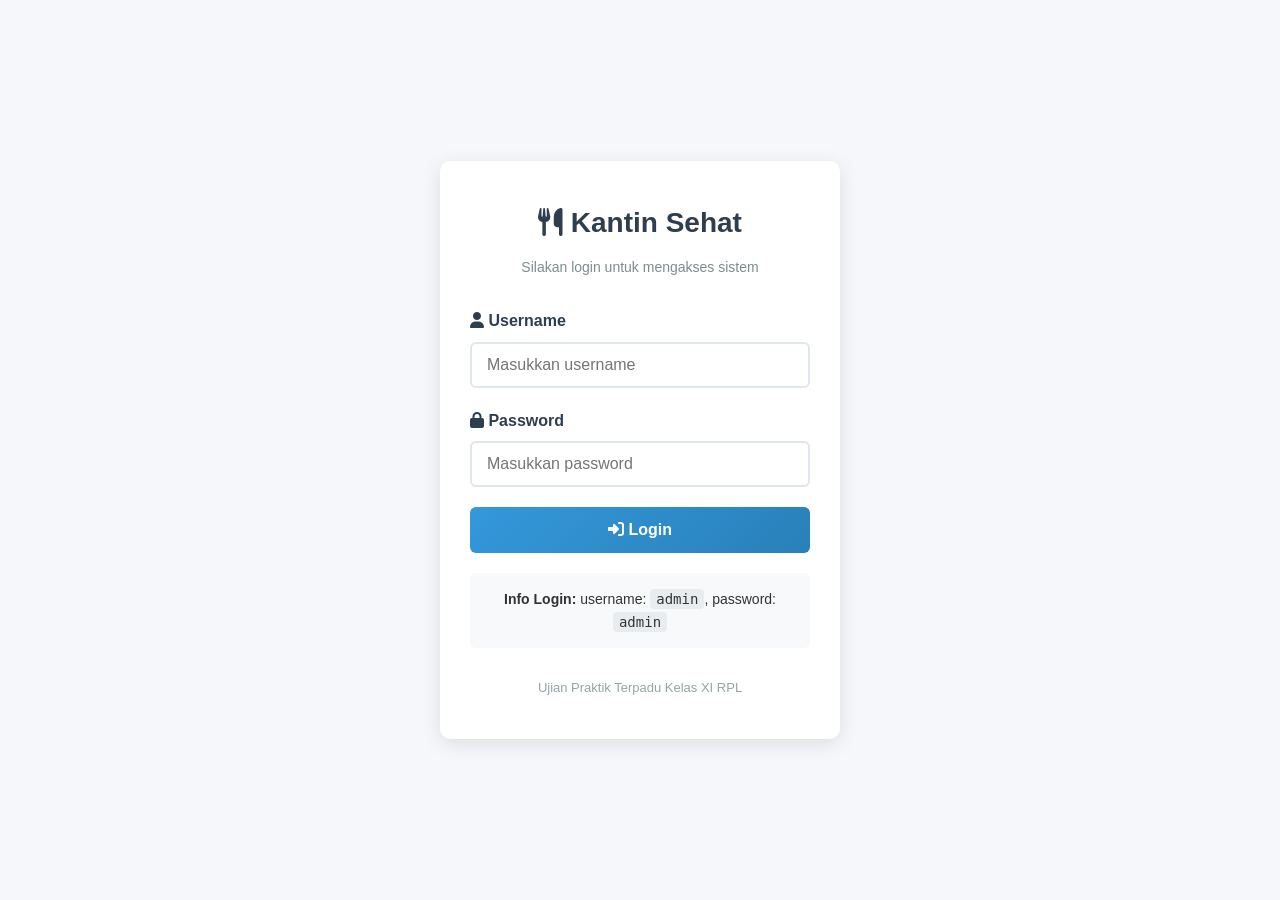
<file: kantin_reysal/index.html>
<!DOCTYPE html>
<html lang="id">
<head>
    <meta charset="UTF-8">
    <meta name="viewport" content="width=device-width, initial-scale=1.0">
    <title>Kantin Sehat - Login</title>
    <link rel="stylesheet" href="style.css">
    <link rel="stylesheet" href="https://cdnjs.cloudflare.com/ajax/libs/font-awesome/6.4.0/css/all.min.css">
</head>
<body>
    <div class="container">
        <div class="login-container">
            <div class="header">
                <h1><i class="fas fa-utensils"></i> Kantin Sehat</h1>
                <p>Silakan login untuk mengakses sistem</p>
            </div>
            
            <form id="loginForm">
                <div class="form-group">
                    <label for="username"><i class="fas fa-user"></i> Username</label>
                    <input type="text" id="username" name="username" placeholder="Masukkan username" required>
                </div>
                
                <div class="form-group">
                    <label for="password"><i class="fas fa-lock"></i> Password</label>
                    <input type="password" id="password" name="password" placeholder="Masukkan password" required>
                </div>
                
                <div class="form-group">
                    <button type="submit" class="btn-login">
                        <i class="fas fa-sign-in-alt"></i> Login
                    </button>
                </div>
                
                <div class="login-info">
                    <p><strong>Info Login:</strong> username: <code>admin</code>, password: <code>admin</code></p>
                </div>
            </form>
            
            <div class="footer">
                <p>Ujian Praktik Terpadu Kelas XI RPL</p>
            </div>
        </div>
    </div>
    
    <script src="script.js"></script>
</body>
</html>
</file>
<file: kantin_reysal/style.css>
/* Reset dan base styles */
* {
    margin: 0;
    padding: 0;
    box-sizing: border-box;
}

body {
    font-family: 'Segoe UI', Tahoma, Geneva, Verdana, sans-serif;
    line-height: 1.6;
    color: #333;
    background-color: #f5f7fa;
}

.container {
    min-height: 100vh;
    display: flex;
    flex-direction: column;
}

/* Login Page Styles */
.login-container {
    max-width: 400px;
    margin: auto;
    padding: 40px 30px;
    background: white;
    border-radius: 10px;
    box-shadow: 0 5px 20px rgba(0, 0, 0, 0.1);
}

.login-container .header {
    text-align: center;
    margin-bottom: 30px;
}

.login-container .header h1 {
    color: #2c3e50;
    margin-bottom: 10px;
    font-size: 28px;
}

.login-container .header p {
    color: #7f8c8d;
    font-size: 14px;
}

.form-group {
    margin-bottom: 20px;
}

.form-group label {
    display: block;
    margin-bottom: 8px;
    color: #2c3e50;
    font-weight: 600;
}

.form-group input {
    width: 100%;
    padding: 12px 15px;
    border: 2px solid #e0e6ed;
    border-radius: 6px;
    font-size: 16px;
    transition: border-color 0.3s;
}

.form-group input:focus {
    outline: none;
    border-color: #3498db;
}

.btn-login {
    width: 100%;
    padding: 14px;
    background: linear-gradient(135deg, #3498db, #2980b9);
    color: white;
    border: none;
    border-radius: 6px;
    font-size: 16px;
    font-weight: 600;
    cursor: pointer;
    transition: all 0.3s;
}

.btn-login:hover {
    background: linear-gradient(135deg, #2980b9, #3498db);
    transform: translateY(-2px);
    box-shadow: 0 4px 10px rgba(52, 152, 219, 0.3);
}

.login-info {
    margin-top: 20px;
    padding: 15px;
    background-color: #f8f9fa;
    border-radius: 6px;
    font-size: 14px;
    text-align: center;
}

.login-info code {
    background-color: #e9ecef;
    padding: 2px 6px;
    border-radius: 4px;
    font-family: monospace;
}

.footer {
    text-align: center;
    margin-top: 30px;
    color: #95a5a6;
    font-size: 13px;
}

/* Main App Styles */
header {
    background: linear-gradient(135deg, #2c3e50, #34495e);
    color: white;
    padding: 20px;
    display: flex;
    justify-content: space-between;
    align-items: center;
    box-shadow: 0 2px 10px rgba(0, 0, 0, 0.1);
}

header h1 {
    font-size: 24px;
}

nav {
    display: flex;
    gap: 20px;
}

nav a {
    color: white;
    text-decoration: none;
    padding: 8px 16px;
    border-radius: 4px;
    transition: background-color 0.3s;
    display: flex;
    align-items: center;
    gap: 8px;
}

nav a:hover {
    background-color: rgba(255, 255, 255, 0.1);
}

nav a.nav-active {
    background-color: #3498db;
}

.content {
    flex: 1;
    padding: 30px;
    max-width: 1200px;
    margin: 0 auto;
    width: 100%;
}

.page-header {
    margin-bottom: 30px;
    text-align: center;
}

.page-header h2 {
    color: #2c3e50;
    margin-bottom: 10px;
}

.page-header p {
    color: #7f8c8d;
}

/* Products Grid */
.products-grid {
    display: grid;
    grid-template-columns: repeat(auto-fill, minmax(250px, 1fr));
    gap: 20px;
    margin-bottom: 30px;
}

.product-card {
    background: white;
    border-radius: 10px;
    padding: 20px;
    box-shadow: 0 3px 10px rgba(0, 0, 0, 0.1);
    transition: transform 0.3s, box-shadow 0.3s;
    border: 1px solid #e0e6ed;
}

.product-card:hover {
    transform: translateY(-5px);
    box-shadow: 0 5px 15px rgba(0, 0, 0, 0.15);
}

.product-header {
    display: flex;
    justify-content: space-between;
    align-items: center;
    margin-bottom: 15px;
}

.product-name {
    font-size: 18px;
    font-weight: 600;
    color: #2c3e50;
}

.product-type {
    padding: 4px 10px;
    border-radius: 20px;
    font-size: 12px;
    font-weight: 600;
}

.product-type.minuman {
    background-color: #e3f2fd;
    color: #1976d2;
}

.product-type.makanan {
    background-color: #f3e5f5;
    color: #7b1fa2;
}

.product-type.snack {
    background-color: #fff3e0;
    color: #f57c00;
}

.product-price {
    font-size: 22px;
    font-weight: 700;
    color: #27ae60;
    margin: 10px 0;
}

.product-details {
    color: #7f8c8d;
    font-size: 14px;
    margin-bottom: 20px;
}

.btn-select {
    width: 100%;
    padding: 10px;
    background-color: #3498db;
    color: white;
    border: none;
    border-radius: 6px;
    font-weight: 600;
    cursor: pointer;
    transition: background-color 0.3s;
    display: flex;
    align-items: center;
    justify-content: center;
    gap: 8px;
}

.btn-select:hover {
    background-color: #2980b9;
}

.btn-select.selected {
    background-color: #27ae60;
}

.btn-select.selected:hover {
    background-color: #219653;
}

/* Selected Products */
.selected-products {
    background: white;
    border-radius: 10px;
    padding: 25px;
    box-shadow: 0 3px 10px rgba(0, 0, 0, 0.1);
    margin-top: 20px;
}

.selected-products h3 {
    color: #2c3e50;
    margin-bottom: 20px;
    padding-bottom: 10px;
    border-bottom: 2px solid #f0f2f5;
}

.selected-item {
    display: flex;
    justify-content: space-between;
    align-items: center;
    padding: 12px;
    background-color: #f8f9fa;
    border-radius: 6px;
    margin-bottom: 10px;
}

.selected-item:last-child {
    margin-bottom: 0;
}

.selected-item-info h4 {
    color: #2c3e50;
    margin-bottom: 5px;
}

.selected-item-info p {
    color: #7f8c8d;
    font-size: 14px;
}

.selected-item-actions {
    display: flex;
    align-items: center;
    gap: 10px;
}

.quantity-control {
    display: flex;
    align-items: center;
    gap: 8px;
}

.quantity-btn {
    width: 30px;
    height: 30px;
    border-radius: 50%;
    border: 1px solid #ddd;
    background: white;
    cursor: pointer;
    display: flex;
    align-items: center;
    justify-content: center;
}

.quantity-btn:hover {
    background-color: #f0f0f0;
}

.quantity-display {
    min-width: 40px;
    text-align: center;
    font-weight: 600;
}

.btn-remove {
    background-color: #e74c3c;
    color: white;
    border: none;
    border-radius: 4px;
    padding: 5px 10px;
    cursor: pointer;
    font-size: 12px;
    display: flex;
    align-items: center;
    gap: 5px;
}

.btn-remove:hover {
    background-color: #c0392b;
}

.empty-message {
    text-align: center;
    color: #95a5a6;
    font-style: italic;
    padding: 20px;
}

.actions {
    display: flex;
    justify-content: flex-end;
    gap: 15px;
    margin-top: 20px;
}

.btn-primary, .btn-secondary, .btn-success {
    padding: 12px 24px;
    border: none;
    border-radius: 6px;
    font-weight: 600;
    cursor: pointer;
    transition: all 0.3s;
    display: flex;
    align-items: center;
    gap: 8px;
}

.btn-primary {
    background-color: #3498db;
    color: white;
}

.btn-primary:hover {
    background-color: #2980b9;
    transform: translateY(-2px);
}

.btn-secondary {
    background-color: #95a5a6;
    color: white;
}

.btn-secondary:hover {
    background-color: #7f8c8d;
}

.btn-success {
    background-color: #27ae60;
    color: white;
}

.btn-success:hover {
    background-color: #219653;
}

/* Transaction Page */
.transaction-form {
    display: grid;
    grid-template-columns: 1fr 1fr;
    gap: 30px;
}

.transaction-info {
    grid-column: 1 / -1;
}

.info-card {
    background: white;
    border-radius: 10px;
    padding: 20px;
    box-shadow: 0 3px 10px rgba(0, 0, 0, 0.1);
}

.info-card h3 {
    color: #2c3e50;
    margin-bottom: 15px;
    padding-bottom: 10px;
    border-bottom: 1px solid #f0f2f5;
}

.info-card p {
    margin-bottom: 8px;
    color: #34495e;
}

.cart-items {
    grid-column: 1;
}

.cart-items, .transaction-summary {
    background: white;
    border-radius: 10px;
    padding: 25px;
    box-shadow: 0 3px 10px rgba(0, 0, 0, 0.1);
}

.cart-item {
    display: grid;
    grid-template-columns: 2fr 1fr 1fr auto;
    gap: 15px;
    align-items: center;
    padding: 15px;
    border-bottom: 1px solid #f0f2f5;
}

.cart-item:last-child {
    border-bottom: none;
}

.cart-item-name h4 {
    color: #2c3e50;
    margin-bottom: 5px;
}

.cart-item-name p {
    color: #7f8c8d;
    font-size: 14px;
}

.cart-item-qty input {
    width: 70px;
    padding: 8px;
    border: 1px solid #ddd;
    border-radius: 4px;
    text-align: center;
}

.cart-item-price {
    font-weight: 600;
    color: #27ae60;
}

.cart-item-total {
    font-weight: 700;
    color: #2c3e50;
}

.transaction-summary {
    grid-column: 2;
}

.summary-details {
    margin: 20px 0;
}

.summary-row {
    display: flex;
    justify-content: space-between;
    padding: 12px 0;
    border-bottom: 1px solid #f0f2f5;
}

.summary-row.total {
    border-top: 2px solid #34495e;
    border-bottom: none;
    font-size: 18px;
    margin-top: 10px;
}

.payment-method {
    margin: 25px 0;
}

.payment-method h4 {
    margin-bottom: 15px;
    color: #2c3e50;
}

.payment-options {
    display: flex;
    flex-direction: column;
    gap: 10px;
}

.payment-options label {
    display: flex;
    align-items: center;
    gap: 10px;
    padding: 10px;
    border: 1px solid #e0e6ed;
    border-radius: 6px;
    cursor: pointer;
    transition: background-color 0.3s;
}

.payment-options label:hover {
    background-color: #f8f9fa;
}

.payment-options input[type="radio"] {
    margin: 0;
}

.transaction-actions {
    display: flex;
    justify-content: space-between;
    gap: 15px;
    margin-top: 30px;
}

footer {
    text-align: center;
    padding: 20px;
    background-color: #2c3e50;
    color: white;
    margin-top: auto;
}

/* Responsive Design */
@media (max-width: 768px) {
    .products-grid {
        grid-template-columns: repeat(auto-fill, minmax(200px, 1fr));
    }
    
    .transaction-form {
        grid-template-columns: 1fr;
    }
    
    .cart-items, .transaction-summary {
        grid-column: 1;
    }
    
    header {
        flex-direction: column;
        gap: 15px;
        text-align: center;
    }
    
    nav {
        flex-wrap: wrap;
        justify-content: center;
    }
    
    .actions, .transaction-actions {
        flex-direction: column;
    }
    
    .cart-item {
        grid-template-columns: 1fr;
        gap: 10px;
        text-align: center;
    }
}

/* Animations */
@keyframes fadeIn {
    from { opacity: 0; transform: translateY(10px); }
    to { opacity: 1; transform: translateY(0); }
}

.product-card, .selected-products, .info-card {
    animation: fadeIn 0.5s ease-out;
}
</file>
